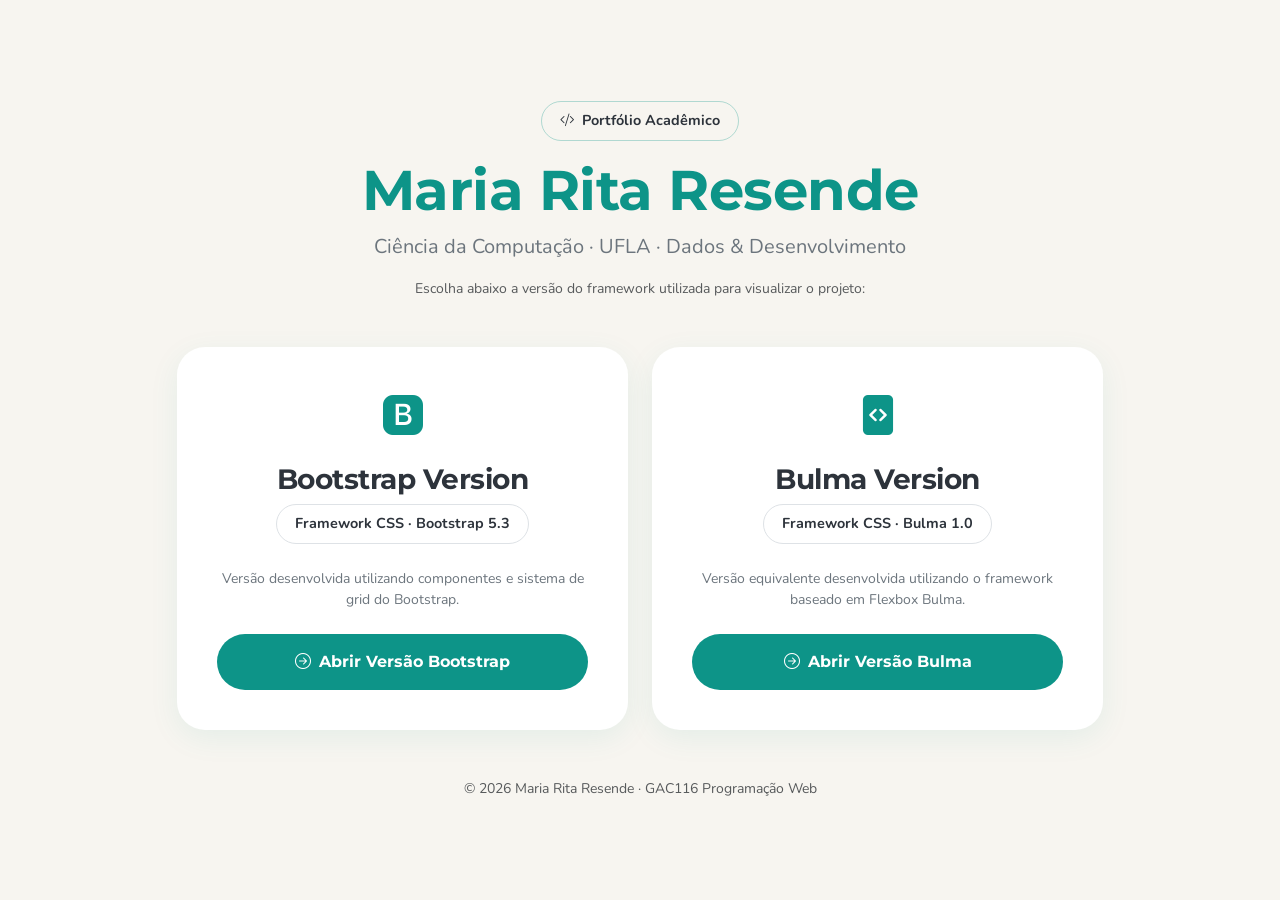
<file: index.html>
<!DOCTYPE html>
<html lang="pt-BR">
<head>
    <meta charset="UTF-8">
    <meta name="viewport" content="width=device-width, initial-scale=1.0">
    <title>Maria Rita | Portfólio</title>
    <link href="https://cdn.jsdelivr.net/npm/bootstrap@5.3.3/dist/css/bootstrap.min.css" rel="stylesheet">
    <link rel="stylesheet" href="https://cdn.jsdelivr.net/npm/bootstrap-icons@1.11.3/font/bootstrap-icons.min.css">
    <link href="bootstrap/assets/css/style.css" rel="stylesheet">
</head>
<body class="d-flex align-items-center min-vh-100">
    <div class="container text-center py-5">
        
        <div class="mb-5">
            <span class="tag-pill mb-3"><i class="bi bi-code-slash me-2"></i>Portfólio Acadêmico</span>
            <h1 class="display-4 fw-bold text-primary-custom mb-2">Maria Rita Resende</h1>
            <p class="text-secondary fs-5">Ciência da Computação · UFLA · Dados & Desenvolvimento</p>
            <p class="small text-muted mt-2">Escolha abaixo a versão do framework utilizada para visualizar o projeto:</p>
        </div>

        <div class="row justify-content-center g-4">
            
            <div class="col-md-5">
                <div class="card-custom h-100 d-flex flex-column align-items-center text-center">
                    <div class="mb-3 text-primary-custom fs-1">
                        <i class="bi bi-bootstrap-fill"></i>
                    </div>
                    <h3 class="fw-bold mb-2">Bootstrap Version</h3>
                    <span class="tag-pill mb-4 border">Framework CSS · Bootstrap 5.3</span>
                    <p class="text-secondary small mb-4">Versão desenvolvida utilizando componentes e sistema de grid do Bootstrap.</p>
                    <a href="bootstrap/index.html" class="btn btn-primary-custom w-100 text-decoration-none py-3 mt-auto">
                        <i class="bi bi-arrow-right-circle me-2"></i>Abrir Versão Bootstrap
                    </a>
                </div>
            </div>

            <div class="col-md-5">
                <div class="card-custom h-100 d-flex flex-column align-items-center text-center">
                    <div class="mb-3 text-primary-custom fs-1">
                        <i class="bi bi-file-code-fill"></i>
                    </div>
                    <h3 class="fw-bold mb-2">Bulma Version</h3>
                    <span class="tag-pill mb-4 border">Framework CSS · Bulma 1.0</span>
                    <p class="text-secondary small mb-4">Versão equivalente desenvolvida utilizando o framework baseado em Flexbox Bulma.</p>
                    <a href="outro-framework/index.html" class="btn btn-primary-custom w-100 text-decoration-none py-3 mt-auto">
                        <i class="bi bi-arrow-right-circle me-2"></i>Abrir Versão Bulma
                    </a>
                </div>
            </div>

        </div>

        <div class="mt-5 text-muted small">
            &copy; 2026 Maria Rita Resende · GAC116 Programação Web
        </div>

    </div>
</body>
</html>
</file>
<file: bootstrap/assets/css/style.css>
@import url('https://fonts.googleapis.com/css2?family=Montserrat:wght@500;700;800&family=Nunito:wght@400;600;700&display=swap');

:root {
    --bg-main: #F7F5F0;
    --text-main: #2d333b;
    --card-bg: #ffffff;
    --primary-color: #0D9488;
    --card-shadow: rgba(13, 148, 136, 0.08);
}

[data-bs-theme="dark"], [data-theme="dark"] {
    --bg-main: #0F172A; 
    --text-main: #F8FAFC;
    --card-bg: #1E293B;
    --primary-color: #2DD4BF;
    --card-shadow: rgba(0, 0, 0, 0.3);
}

body {
    font-family: 'Nunito', sans-serif;
    background-color: var(--bg-main);
    color: var(--text-main);
    transition: background-color 0.4s ease, color 0.4s ease;
}

h1, h2, h3, h4, h5, .navbar-brand, .title {
    font-family: 'Montserrat', sans-serif;
    letter-spacing: -0.5px;
}

.card-custom {
    background-color: var(--card-bg);
    border: none;
    border-radius: 28px;
    box-shadow: 0 8px 30px var(--card-shadow);
    padding: 2.5rem;
    transition: transform 0.3s ease, box-shadow 0.3s ease, background-color 0.4s;
}
.card-custom:hover {
    transform: translateY(-8px);
    box-shadow: 0 15px 40px var(--card-shadow);
}

.text-primary-custom { color: var(--primary-color) !important; }

.btn-primary-custom {
    background-color: var(--primary-color);
    border: none;
    color: #ffffff;
    padding: 12px 28px;
    border-radius: 50px;
    font-family: 'Montserrat', sans-serif;
    font-weight: 700;
    transition: all 0.3s ease;
}
.btn-primary-custom:hover { 
    background-color: #0F766E; 
    color: white;
    transform: scale(1.05);
}
[data-bs-theme="dark"] .btn-primary-custom,
[data-theme="dark"] .btn-primary-custom { color: #0F172A; }
[data-bs-theme="dark"] .btn-primary-custom:hover,
[data-theme="dark"] .btn-primary-custom:hover { background-color: #14B8A6; }

.tag-pill {
    background-color: transparent;
    color: var(--text-main);
    border: 1px solid rgba(13, 148, 136, 0.3);
    padding: 8px 18px;
    border-radius: 20px;
    font-size: 0.9rem;
    font-weight: 700;
    display: inline-block;
    transition: all 0.3s ease;
}
.tag-pill:hover {
    background-color: var(--primary-color);
    color: #ffffff;
    border-color: var(--primary-color);
}

.profile-wrapper {
    background-color: var(--card-bg);
    border-radius: 50px;
    padding: 15px;
    display: inline-block;
    box-shadow: 0 10px 30px var(--card-shadow);
}
.profile-img {
    width: 260px;
    height: 260px;
    object-fit: cover;
    border-radius: 40px;
}

/* Ajustes de contraste para a Navbar superior (correção do botão invisível) */
.navbar a:not(.navbar-brand), 
.navbar button {
    color: var(--text-main) !important;
    border-color: rgba(13, 148, 136, 0.4) !important;
}

.navbar a:not(.navbar-brand):hover, 
.navbar button:hover {
    background-color: var(--primary-color) !important;
    color: #ffffff !important;
    border-color: var(--primary-color) !important;
}

.navbar .btn-outline-primary,
.navbar .is-link,
.navbar .btn-outline-secondary {
    border-color: var(--primary-color) !important;
    color: var(--primary-color) !important;
}

.navbar .btn-outline-primary:hover,
.navbar .is-link:hover,
.navbar .btn-outline-secondary:hover {
    background-color: var(--primary-color) !important;
    color: #ffffff !important;
}
</file>
